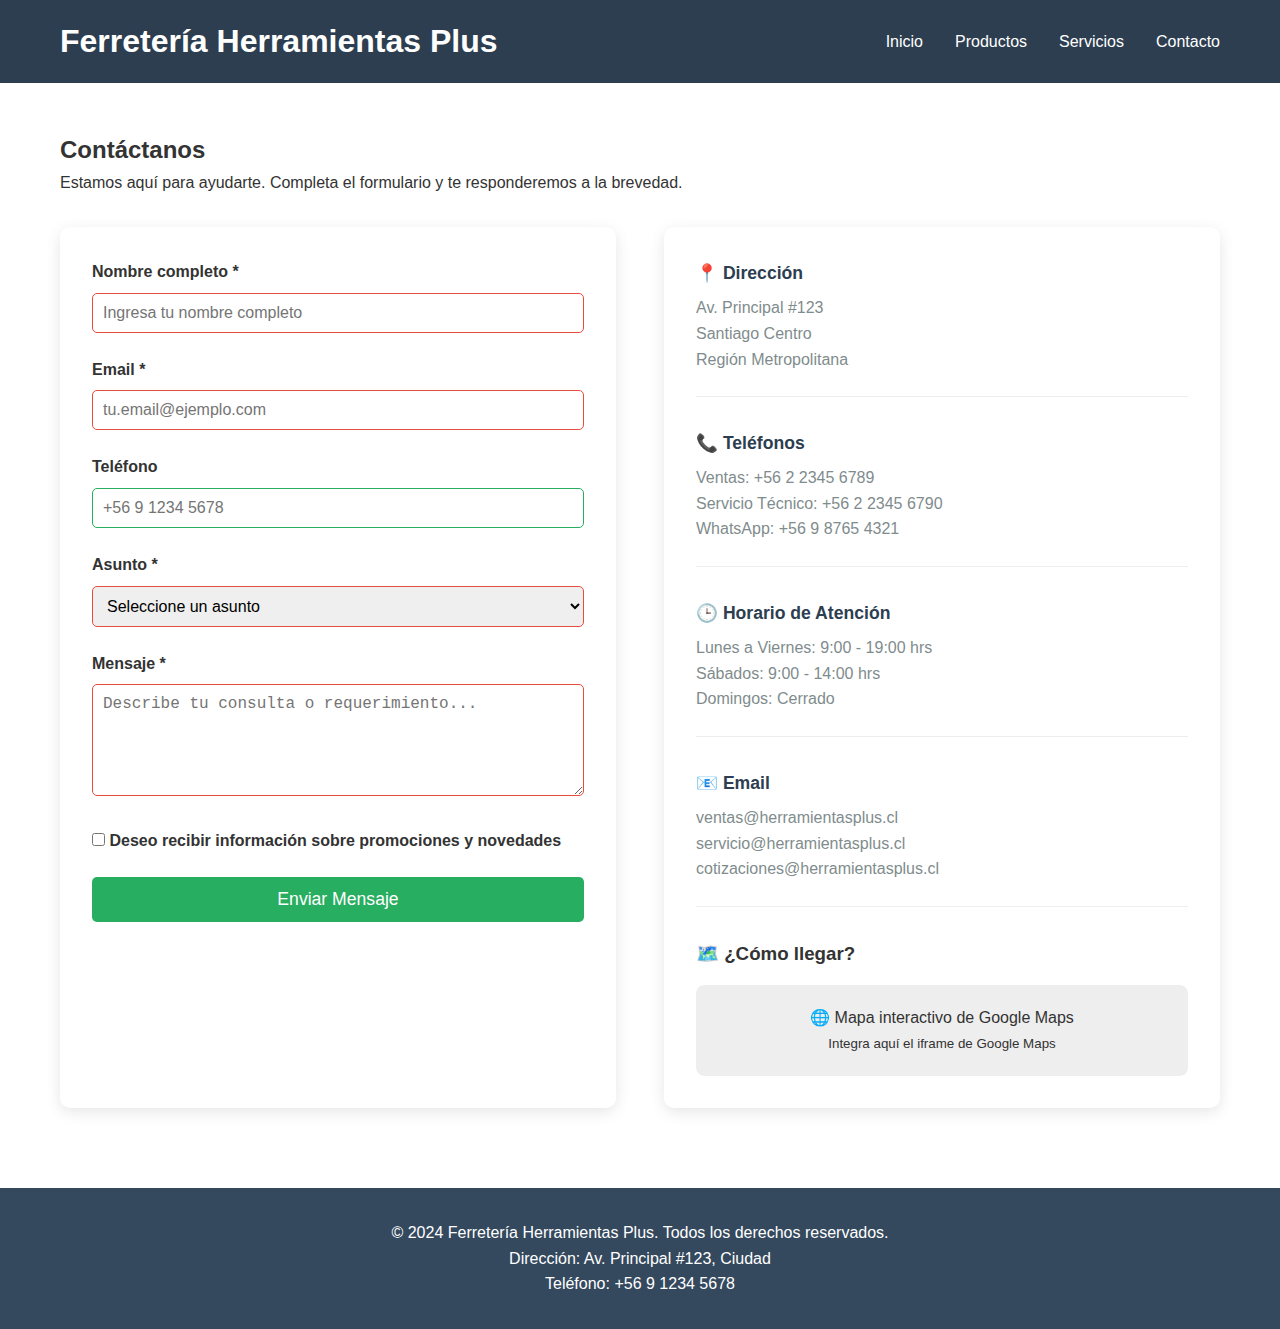
<file: contacto.html>
<!DOCTYPE html>
<html lang="es">
<head>
    <meta charset="UTF-8">
    <meta name="viewport" content="width=device-width, initial-scale=1.0">
    <title>Contacto - Ferretería Herramientas Plus</title>
    <link rel="stylesheet" href="css/styles.css">
</head>
<body>
    <header>
        <div class="container">
            <h1>Ferretería Herramientas Plus</h1>
            <nav>
                <ul>
                    <li><a href="index.html">Inicio</a></li>
                    <li><a href="productos.html">Productos</a></li>
                    <li><a href="servicios.html">Servicios</a></li>
                    <li><a href="contacto.html">Contacto</a></li>
                </ul>
            </nav>
        </div>
    </header>

    <main>
        <section class="contacto">
            <div class="container">
                <h2>Contáctanos</h2>
                <p>Estamos aquí para ayudarte. Completa el formulario y te responderemos a la brevedad.</p>
                
                <div class="contacto-grid">
                    <div class="formulario-contacto">
                        <form id="formulario-contacto">
                            <div class="form-group">
                                <label for="nombre">Nombre completo *</label>
                                <input type="text" id="nombre" name="nombre" required autocomplete="name" placeholder="Ingresa tu nombre completo">
                                <small class="error-message"></small>
                            </div>

                            <div class="form-group">
                                <label for="email">Email *</label>
                                <input type="email" id="email" name="email" required autocomplete="email" placeholder="tu.email@ejemplo.com">
                                <small class="error-message"></small>
                            </div>

                            <div class="form-group">
                                <label for="telefono">Teléfono</label>
                                <input type="tel" id="telefono" name="telefono" autocomplete="tel" placeholder="+56 9 1234 5678">
                                <small class="error-message"></small>
                            </div>

                            <div class="form-group">
                                <label for="asunto">Asunto *</label>
                                <select id="asunto" name="asunto" required>
                                    <option value="">Seleccione un asunto</option>
                                    <option value="consulta">Consulta general</option>
                                    <option value="cotizacion">Cotización de productos</option>
                                    <option value="servicio">Servicios profesionales</option>
                                    <option value="reclamo">Reclamo o sugerencia</option>
                                    <option value="postventa">Servicio post venta</option>
                                </select>
                                <small class="error-message"></small>
                            </div>

                            <div class="form-group">
                                <label for="mensaje">Mensaje *</label>
                                <textarea id="mensaje" name="mensaje" rows="5" required placeholder="Describe tu consulta o requerimiento..."></textarea>
                                <small class="error-message"></small>
                            </div>

                            <div class="form-group">
                                <label class="checkbox-label">
                                    <input type="checkbox" id="newsletter" name="newsletter">
                                    <span>Deseo recibir información sobre promociones y novedades</span>
                                </label>
                            </div>

                            <button type="submit" class="btn-enviar">Enviar Mensaje</button>
                        </form>
                    </div>

                    <div class="informacion-contacto">
                        <div class="info-item">
                            <h3>📍 Dirección</h3>
                            <p>Av. Principal #123<br>Santiago Centro<br>Región Metropolitana</p>
                        </div>

                        <div class="info-item">
                            <h3>📞 Teléfonos</h3>
                            <p>Ventas: +56 2 2345 6789<br>Servicio Técnico: +56 2 2345 6790<br>WhatsApp: +56 9 8765 4321</p>
                        </div>

                        <div class="info-item">
                            <h3>🕒 Horario de Atención</h3>
                            <p>Lunes a Viernes: 9:00 - 19:00 hrs<br>Sábados: 9:00 - 14:00 hrs<br>Domingos: Cerrado</p>
                        </div>

                        <div class="info-item">
                            <h3>📧 Email</h3>
                            <p>ventas@herramientasplus.cl<br>servicio@herramientasplus.cl<br>cotizaciones@herramientasplus.cl</p>
                        </div>

                        <div class="mapa">
                            <h3>🗺️ ¿Cómo llegar?</h3>
                            <div class="mapa-embed">
                                <!-- Aquí puedes integrar Google Maps -->
                                <div style="background:#eee; padding:20px; border-radius:8px; text-align:center;">
                                    <p>🌐 Mapa interactivo de Google Maps</p>
                                    <small>Integra aquí el iframe de Google Maps</small>
                                </div>
                            </div>
                        </div>
                    </div>
                </div>
            </div>
        </section>
    </main>

    <footer>
        <div class="container">
            <p>&copy; 2024 Ferretería Herramientas Plus. Todos los derechos reservados.</p>
            <p>Dirección: Av. Principal #123, Ciudad</p>
            <p>Teléfono: +56 9 1234 5678</p>
        </div>
    </footer>

    <script src="js/validacion.js"></script>
</body>
</html>
</file>
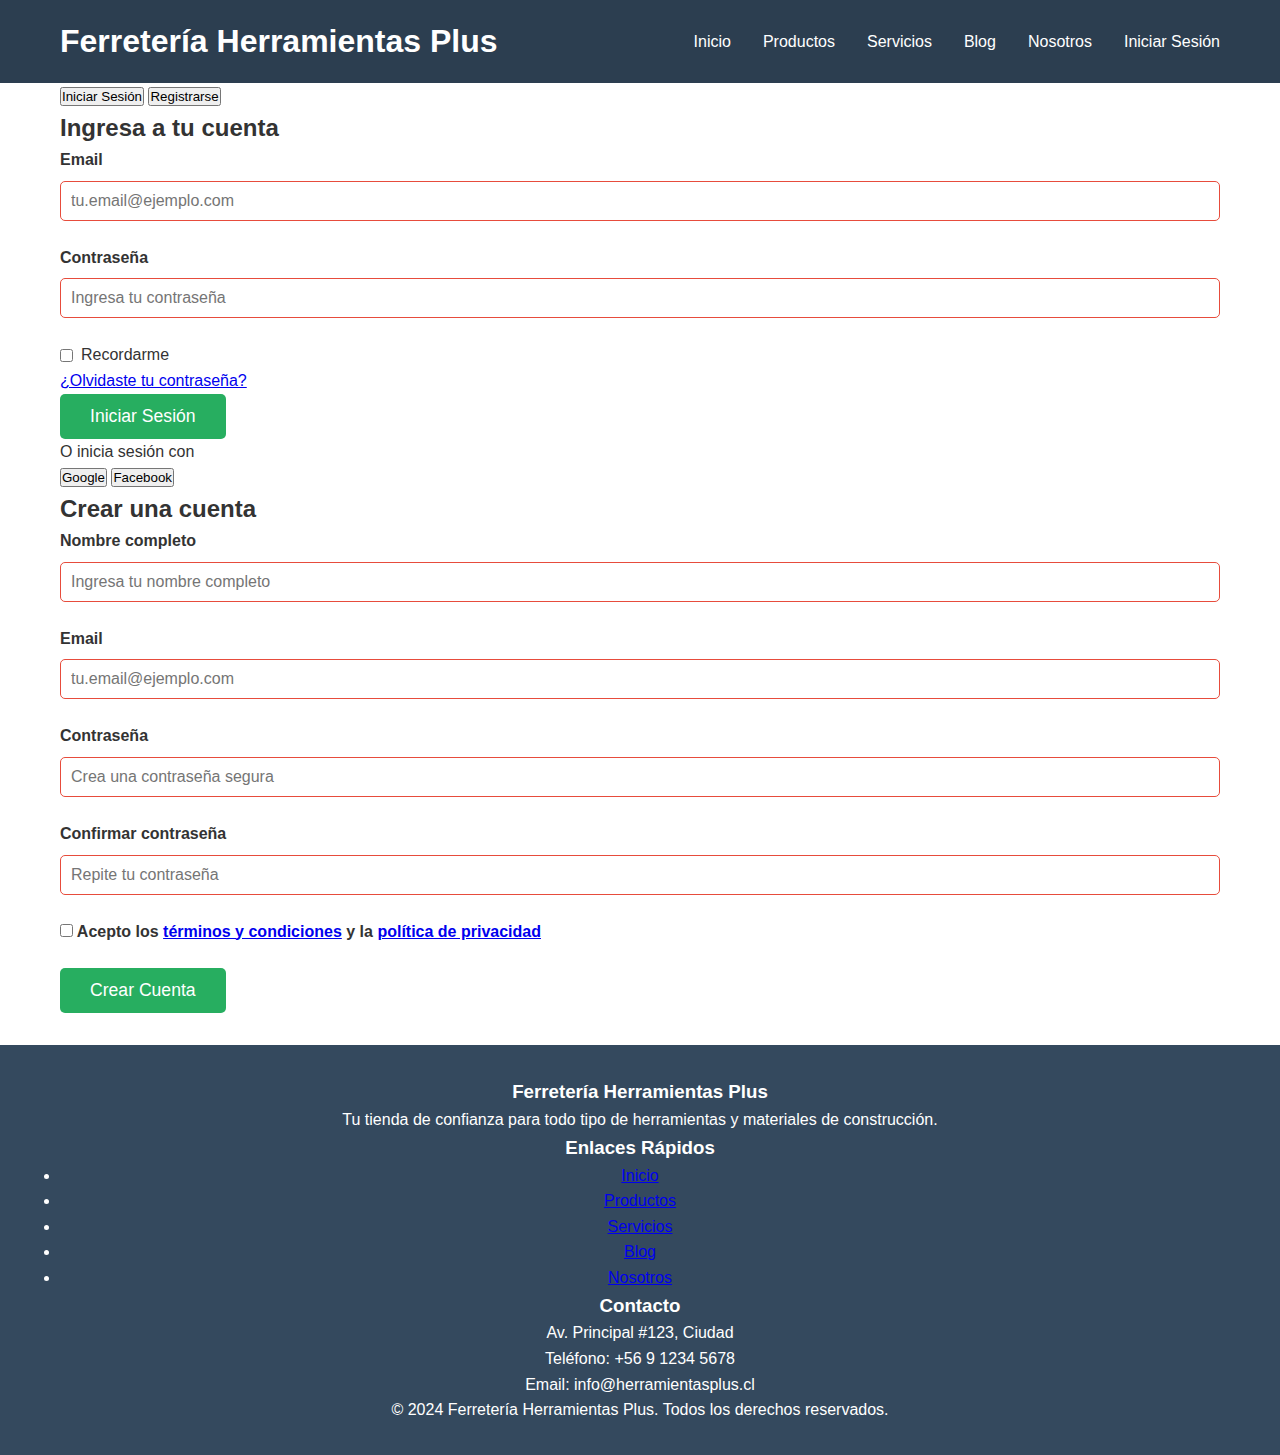
<file: login.html>
<!DOCTYPE html>
<html lang="es">
<head>
    <meta charset="UTF-8">
    <meta name="viewport" content="width=device-width, initial-scale=1.0">
    <title>Iniciar Sesión - Ferretería Herramientas Plus</title>
    <link rel="stylesheet" href="css/styles.css">
</head>
<body>
    <header>
        <div class="container">
            <h1>Ferretería Herramientas Plus</h1>
            <nav>
                <ul>
                    <li><a href="index.html">Inicio</a></li>
                    <li><a href="productos.html">Productos</a></li>
                    <li><a href="servicios.html">Servicios</a></li>
                    <li><a href="blog.html">Blog</a></li>
                    <li><a href="nosotros.html">Nosotros</a></li>
                    <li><a href="login.html" class="btn-login">Iniciar Sesión</a></li>
                </ul>
            </nav>
        </div>
    </header>

    <main>
        <section class="auth-container">
            <div class="container">
                <div class="auth-tabs">
                    <button class="tab-btn active" data-tab="login">Iniciar Sesión</button>
                    <button class="tab-btn" data-tab="register">Registrarse</button>
                </div>

                <div class="auth-form" id="login-form">
                    <h2>Ingresa a tu cuenta</h2>
                    <form id="loginForm">
                        <div class="form-group">
                            <label for="login-email">Email</label>
                            <input type="email" id="login-email" name="email" required autocomplete="email" placeholder="tu.email@ejemplo.com">
                            <small class="error-message"></small>
                        </div>

                        <div class="form-group">
                            <label for="login-password">Contraseña</label>
                            <input type="password" id="login-password" name="password" required autocomplete="current-password" placeholder="Ingresa tu contraseña">
                            <small class="error-message"></small>
                        </div>

                        <div class="form-options">
                            <label class="checkbox-label">
                                <input type="checkbox" id="remember" name="remember">
                                <span>Recordarme</span>
                            </label>
                            <a href="#" class="forgot-password">¿Olvidaste tu contraseña?</a>
                        </div>

                        <button type="submit" class="btn-auth">Iniciar Sesión</button>
                    </form>

                    <div class="auth-divider">
                        <span>O inicia sesión con</span>
                    </div>

                    <div class="social-auth">
                        <button class="btn-social google">Google</button>
                        <button class="btn-social facebook">Facebook</button>
                    </div>
                </div>

                <div class="auth-form hidden" id="register-form">
                    <h2>Crear una cuenta</h2>
                    <form id="registerForm">
                        <div class="form-group">
                            <label for="register-name">Nombre completo</label>
                            <input type="text" id="register-name" name="name" required autocomplete="name" placeholder="Ingresa tu nombre completo">
                            <small class="error-message"></small>
                        </div>

                        <div class="form-group">
                            <label for="register-email">Email</label>
                            <input type="email" id="register-email" name="email" required autocomplete="email" placeholder="tu.email@ejemplo.com">
                            <small class="error-message"></small>
                        </div>

                        <div class="form-group">
                            <label for="register-password">Contraseña</label>
                            <input type="password" id="register-password" name="password" required autocomplete="new-password" placeholder="Crea una contraseña segura">
                            <small class="error-message"></small>
                        </div>

                        <div class="form-group">
                            <label for="register-confirm">Confirmar contraseña</label>
                            <input type="password" id="register-confirm" name="confirm" required autocomplete="new-password" placeholder="Repite tu contraseña">
                            <small class="error-message"></small>
                        </div>

                        <div class="form-group">
                            <label class="checkbox-label">
                                <input type="checkbox" id="terms" name="terms" required>
                                <span>Acepto los <a href="#">términos y condiciones</a> y la <a href="#">política de privacidad</a></span>
                            </label>
                        </div>

                        <button type="submit" class="btn-auth">Crear Cuenta</button>
                    </form>
                </div>
            </div>
        </section>
    </main>

    <footer>
        <div class="container">
            <div class="footer-grid">
                <div class="footer-info">
                    <h3>Ferretería Herramientas Plus</h3>
                    <p>Tu tienda de confianza para todo tipo de herramientas y materiales de construcción.</p>
                </div>
                <div class="footer-links">
                    <h3>Enlaces Rápidos</h3>
                    <ul>
                        <li><a href="index.html">Inicio</a></li>
                        <li><a href="productos.html">Productos</a></li>
                        <li><a href="servicios.html">Servicios</a></li>
                        <li><a href="blog.html">Blog</a></li>
                        <li><a href="nosotros.html">Nosotros</a></li>
                    </ul>
                </div>
                <div class="footer-contact">
                    <h3>Contacto</h3>
                    <p>Av. Principal #123, Ciudad</p>
                    <p>Teléfono: +56 9 1234 5678</p>
                    <p>Email: info@herramientasplus.cl</p>
                </div>
            </div>
            <div class="footer-bottom">
                <p>&copy; 2024 Ferretería Herramientas Plus. Todos los derechos reservados.</p>
            </div>
        </div>
    </footer>

    <script src="js/auth.js"></script>
</body>
</html>
</file>
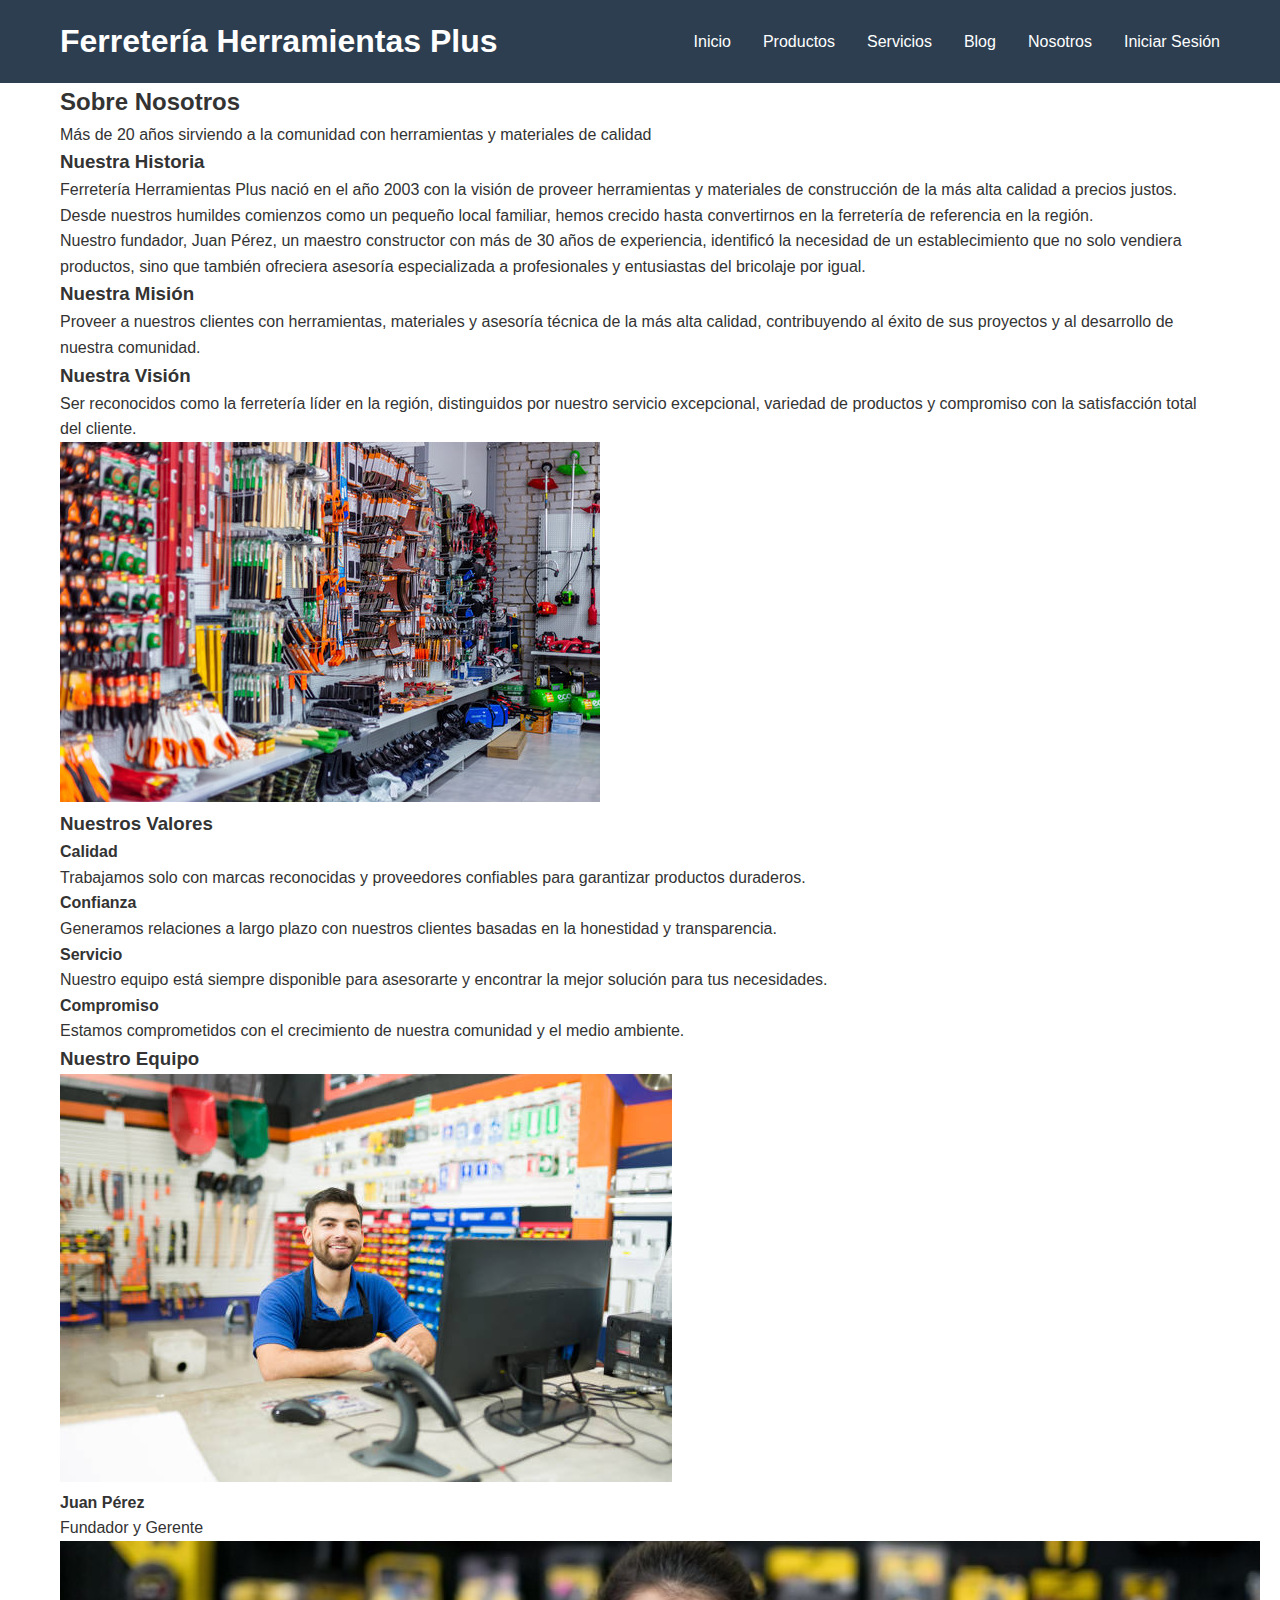
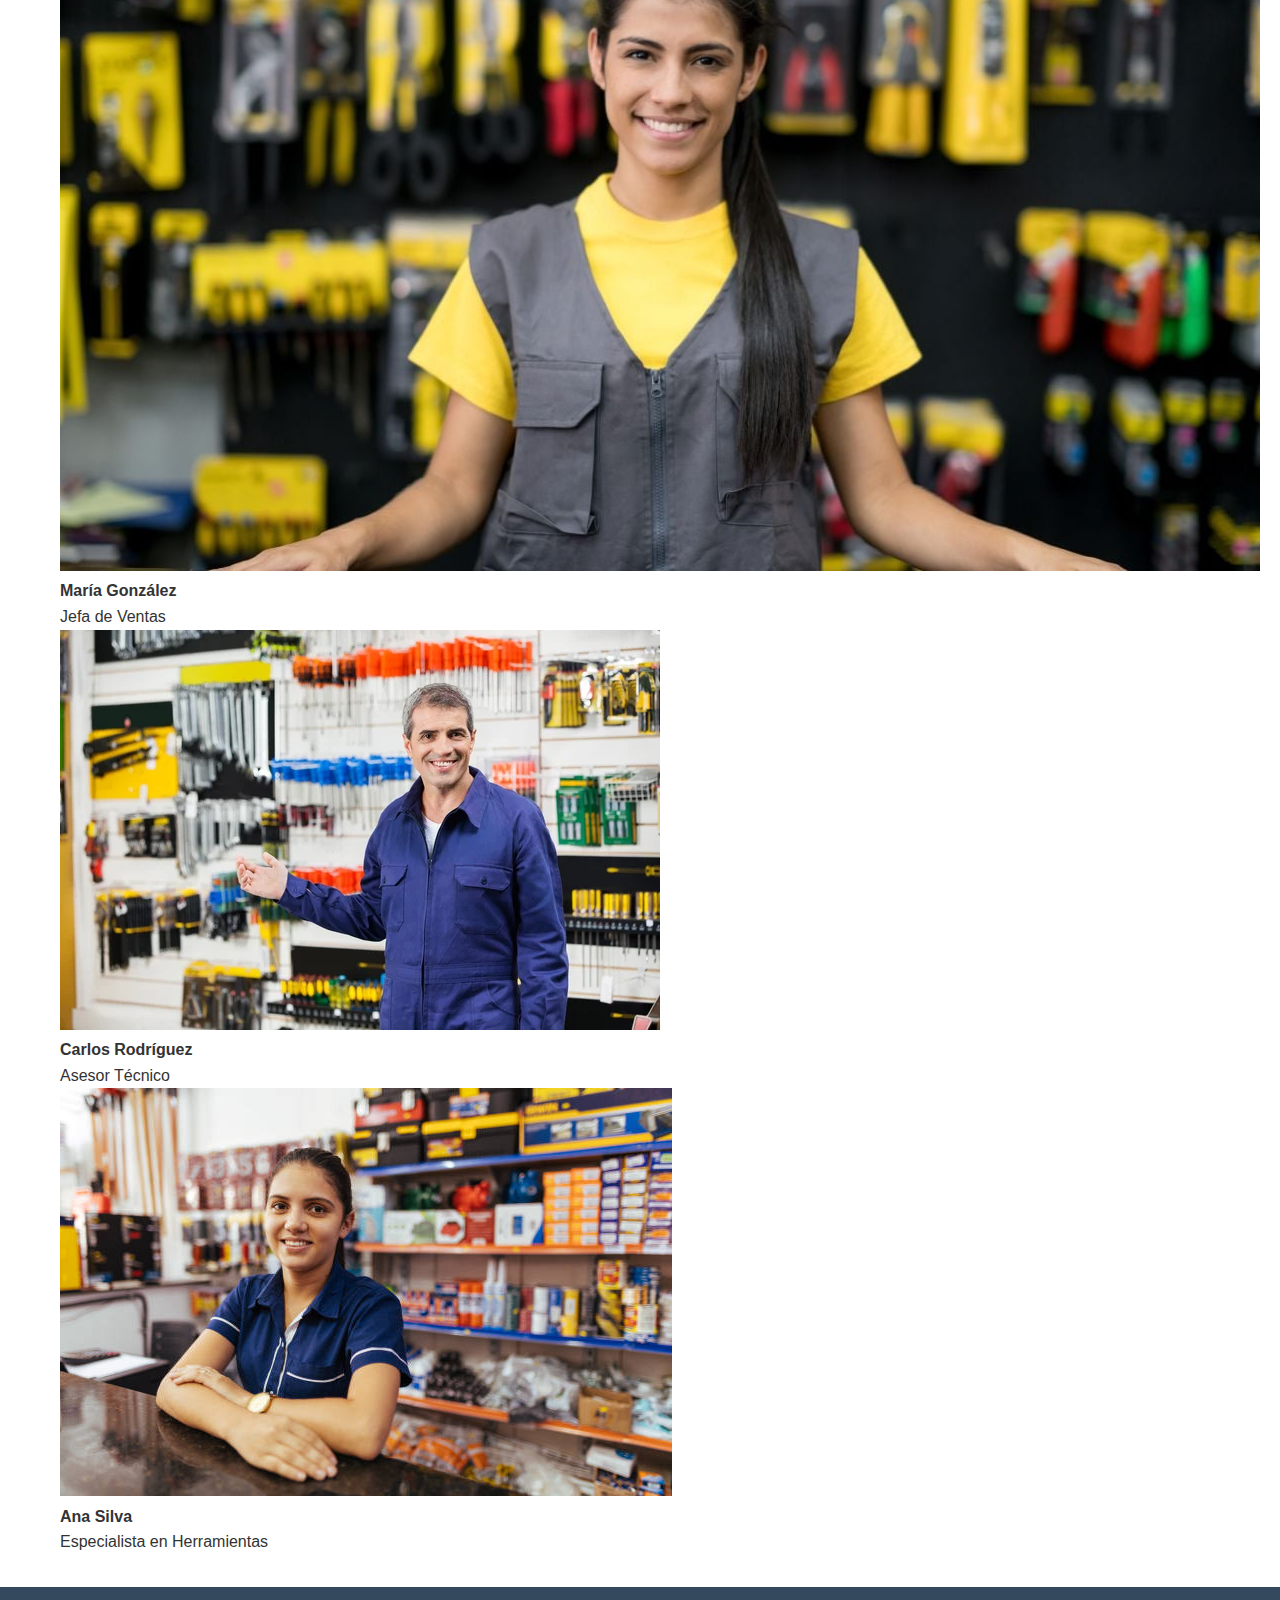
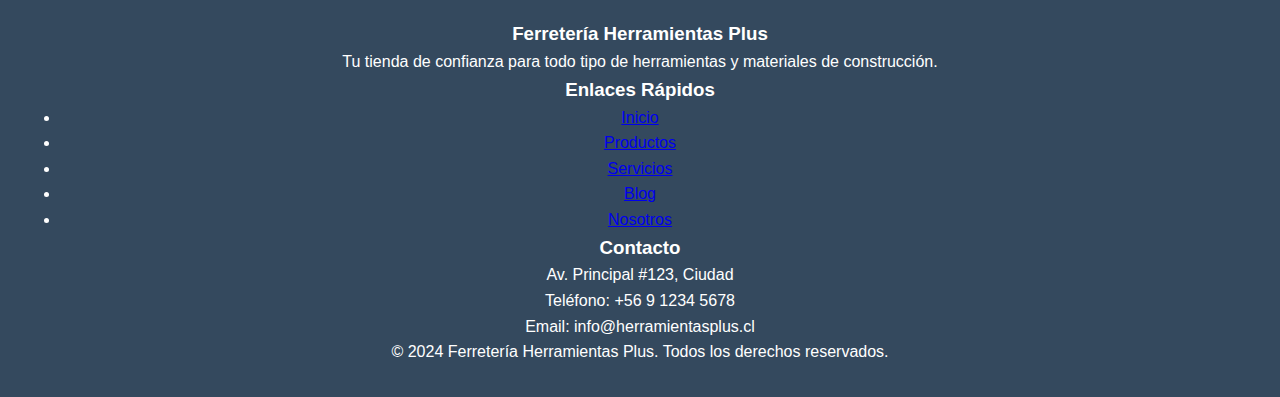
<file: nosotros.html>
<!DOCTYPE html>
<html lang="es">
<head>
    <meta charset="UTF-8">
    <meta name="viewport" content="width=device-width, initial-scale=1.0">
    <title>Nosotros - Ferretería Herramientas Plus</title>
    <link rel="stylesheet" href="css/styles.css">
</head>
<body>
    <header>
        <div class="container">
            <h1>Ferretería Herramientas Plus</h1>
            <nav>
                <ul>
                    <li><a href="index.html">Inicio</a></li>
                    <li><a href="productos.html">Productos</a></li>
                    <li><a href="servicios.html">Servicios</a></li>
                    <li><a href="blog.html">Blog</a></li>
                    <li><a href="nosotros.html">Nosotros</a></li>
                    <li><a href="login.html" class="btn-login">Iniciar Sesión</a></li>
                </ul>
            </nav>
        </div>
    </header>

    <main>
        <section class="about-hero">
            <div class="container">
                <h2>Sobre Nosotros</h2>
                <p>Más de 20 años sirviendo a la comunidad con herramientas y materiales de calidad</p>
            </div>
        </section>

        <section class="about-content">
            <div class="container">
                <div class="about-grid">
                    <div class="about-text">
                        <h3>Nuestra Historia</h3>
                        <p>Ferretería Herramientas Plus nació en el año 2003 con la visión de proveer herramientas y materiales de construcción de la más alta calidad a precios justos. Desde nuestros humildes comienzos como un pequeño local familiar, hemos crecido hasta convertirnos en la ferretería de referencia en la región.</p>
                        
                        <p>Nuestro fundador, Juan Pérez, un maestro constructor con más de 30 años de experiencia, identificó la necesidad de un establecimiento que no solo vendiera productos, sino que también ofreciera asesoría especializada a profesionales y entusiastas del bricolaje por igual.</p>
                        
                        <h3>Nuestra Misión</h3>
                        <p>Proveer a nuestros clientes con herramientas, materiales y asesoría técnica de la más alta calidad, contribuyendo al éxito de sus proyectos y al desarrollo de nuestra comunidad.</p>
                        
                        <h3>Nuestra Visión</h3>
                        <p>Ser reconocidos como la ferretería líder en la región, distinguidos por nuestro servicio excepcional, variedad de productos y compromiso con la satisfacción total del cliente.</p>
                    </div>
                    
                    <div class="about-image">
                        <img src="images/nosotros/nuestra-tienda.jpg" alt="Nuestra tienda">
                    </div>
                </div>

                <div class="values-section">
                    <h3>Nuestros Valores</h3>
                    <div class="values-grid">
                        <div class="value-item">
                            <h4>Calidad</h4>
                            <p>Trabajamos solo con marcas reconocidas y proveedores confiables para garantizar productos duraderos.</p>
                        </div>
                        <div class="value-item">
                            <h4>Confianza</h4>
                            <p>Generamos relaciones a largo plazo con nuestros clientes basadas en la honestidad y transparencia.</p>
                        </div>
                        <div class="value-item">
                            <h4>Servicio</h4>
                            <p>Nuestro equipo está siempre disponible para asesorarte y encontrar la mejor solución para tus necesidades.</p>
                        </div>
                        <div class="value-item">
                            <h4>Compromiso</h4>
                            <p>Estamos comprometidos con el crecimiento de nuestra comunidad y el medio ambiente.</p>
                        </div>
                    </div>
                </div>

                <div class="team-section">
                    <h3>Nuestro Equipo</h3>
                    <div class="team-grid">
                        <div class="team-member">
                            <img src="images/nosotros/ferreteria-vendedor.jpeg" alt="Juan Pérez">
                            <h4>Juan Pérez</h4>
                            <p>Fundador y Gerente</p>
                        </div>
                        <div class="team-member">
                            <img src="images/nosotros/mujer-vendedora.jpg" alt="María González">
                            <h4>María González</h4>
                            <p>Jefa de Ventas</p>
                        </div>
                        <div class="team-member">
                            <img src="images/nosotros/vendedor2.jpg" alt="Carlos Rodríguez">
                            <h4>Carlos Rodríguez</h4>
                            <p>Asesor Técnico</p>
                        </div>
                        <div class="team-member">
                            <img src="images/nosotros/mujer2.jpg" alt="Ana Silva">
                            <h4>Ana Silva</h4>
                            <p>Especialista en Herramientas</p>
                        </div>
                    </div>
                </div>
            </div>
        </section>
    </main>

    <footer>
        <div class="container">
            <div class="footer-grid">
                <div class="footer-info">
                    <h3>Ferretería Herramientas Plus</h3>
                    <p>Tu tienda de confianza para todo tipo de herramientas y materiales de construcción.</p>
                </div>
                <div class="footer-links">
                    <h3>Enlaces Rápidos</h3>
                    <ul>
                        <li><a href="index.html">Inicio</a></li>
                        <li><a href="productos.html">Productos</a></li>
                        <li><a href="servicios.html">Servicios</a></li>
                        <li><a href="blog.html">Blog</a></li>
                        <li><a href="nosotros.html">Nosotros</a></li>
                    </ul>
                </div>
                <div class="footer-contact">
                    <h3>Contacto</h3>
                    <p>Av. Principal #123, Ciudad</p>
                    <p>Teléfono: +56 9 1234 5678</p>
                    <p>Email: info@herramientasplus.cl</p>
                </div>
            </div>
            <div class="footer-bottom">
                <p>&copy; 2024 Ferretería Herramientas Plus. Todos los derechos reservados.</p>
            </div>
        </div>
    </footer>
</body>
</html>
</file>
<file: css/styles.css>
/* Reset y estilos generales */
* {
    margin: 0;
    padding: 0;
    box-sizing: border-box;
}

body {
    font-family: 'Arial', sans-serif;
    line-height: 1.6;
    color: #333;
}

.container {
    max-width: 1200px;
    margin: 0 auto;
    padding: 0 20px;
}

/* Header */
header {
    background-color: #2c3e50;
    color: white;
    padding: 1rem 0;
}

header .container {
    display: flex;
    justify-content: space-between;
    align-items: center;
}

nav ul {
    display: flex;
    list-style: none;
    gap: 2rem;
}

nav a {
    color: white;
    text-decoration: none;
    transition: color 0.3s;
}

nav a:hover {
    color: #3498db;
}

/* Hero Section */
.hero {
    background: linear-gradient(rgba(0,0,0,0.5), rgba(0,0,0,0.5)), url('../images/hero-ferreteria.jpg');
    background-size: cover;
    background-position: center;
    color: white;
    text-align: center;
    padding: 4rem 0;
}

.hero h2 {
    font-size: 2.5rem;
    margin-bottom: 1rem;
}

.hero button {
    background-color: #e74c3c;
    color: white;
    padding: 12px 30px;
    border: none;
    border-radius: 5px;
    cursor: pointer;
    font-size: 1.1rem;
    transition: background-color 0.3s;
}

.hero button:hover {
    background-color: #c0392b;
}

/* Categorías */
.categorias {
    padding: 3rem 0;
}

.categoria-grid {
    display: grid;
    grid-template-columns: repeat(auto-fit, minmax(250px, 1fr));
    gap: 2rem;
    margin-top: 2rem;
}

.categoria {
    background: white;
    padding: 1.5rem;
    border-radius: 8px;
    box-shadow: 0 2px 10px rgba(0,0,0,0.1);
    text-align: center;
}

.categoria img {
    width: 100%;
    height: 200px;
    object-fit: cover;
    border-radius: 5px;
    margin-bottom: 1rem;
}

/* Formulario de contacto */
.contacto {
    padding: 3rem 0;
}

.form-group {
    margin-bottom: 1.5rem;
}

.form-group label {
    display: block;
    margin-bottom: 0.5rem;
    font-weight: bold;
}

.form-group input,
.form-group select,
.form-group textarea {
    width: 100%;
    padding: 10px;
    border: 1px solid #ddd;
    border-radius: 5px;
    font-size: 1rem;
}

.form-group input:focus,
.form-group select:focus,
.form-group textarea:focus {
    outline: none;
    border-color: #3498db;
}

button[type="submit"] {
    background-color: #27ae60;
    color: white;
    padding: 12px 30px;
    border: none;
    border-radius: 5px;
    cursor: pointer;
    font-size: 1.1rem;
}

button[type="submit"]:hover {
    background-color: #229954;
}

/* Footer */
footer {
    background-color: #34495e;
    color: white;
    text-align: center;
    padding: 2rem 0;
    margin-top: 2rem;
}

/* Responsive */
@media (max-width: 768px) {
    header .container {
        flex-direction: column;
        gap: 1rem;
    }

    nav ul {
        gap: 1rem;
    }

    .hero h2 {
        font-size: 2rem;
    }
}

/* Estilos para página de productos */
.productos {
    padding: 3rem 0;
}

.filtros {
    display: flex;
    justify-content: center;
    gap: 1rem;
    margin-bottom: 2rem;
    flex-wrap: wrap;
}

.filtro-btn {
    padding: 10px 20px;
    border: 2px solid #3498db;
    background: white;
    color: #3498db;
    border-radius: 25px;
    cursor: pointer;
    transition: all 0.3s;
}

.filtro-btn.active,
.filtro-btn:hover {
    background: #3498db;
    color: white;
}

.productos-grid {
    display: grid;
    grid-template-columns: repeat(auto-fit, minmax(280px, 1fr));
    gap: 2rem;
}

.producto {
    background: white;
    padding: 1.5rem;
    border-radius: 10px;
    box-shadow: 0 4px 15px rgba(0,0,0,0.1);
    text-align: center;
    transition: transform 0.3s;
}

.producto:hover {
    transform: translateY(-5px);
}

.producto img {
    width: 100%;
    height: 200px;
    object-fit: cover;
    border-radius: 8px;
    margin-bottom: 1rem;
}

.producto h3 {
    color: #2c3e50;
    margin-bottom: 0.5rem;
}

.descripcion {
    color: #7f8c8d;
    margin-bottom: 1rem;
    font-size: 0.9rem;
}

.precio {
    font-size: 1.2rem;
    font-weight: bold;
    color: #27ae60;
    margin-bottom: 1rem;
}

.btn-comprar {
    background: #e74c3c;
    color: white;
    padding: 10px 20px;
    border: none;
    border-radius: 5px;
    cursor: pointer;
    width: 100%;
    transition: background 0.3s;
}

.btn-comprar:hover {
    background: #c0392b;
}

/* Estilos para página de servicios */
.servicios {
    padding: 3rem 0;
}

.servicio {
    background: white;
    margin-bottom: 3rem;
    border-radius: 10px;
    overflow: hidden;
    box-shadow: 0 4px 15px rgba(0,0,0,0.1);
}

.servicio-content {
    display: grid;
    grid-template-columns: 1fr 1fr;
    gap: 2rem;
}

.servicio-text {
    padding: 2rem;
}

.servicio-imagen {
    position: relative;
}

.servicio-imagen img {
    width: 100%;
    height: 100%;
    object-fit: cover;
}

.servicio h3 {
    color: #2c3e50;
    margin-bottom: 1rem;
}

.servicio ul {
    margin: 1rem 0;
    padding-left: 1.5rem;
}

.servicio li {
    margin-bottom: 0.5rem;
}

.precio-servicio {
    font-weight: bold;
    color: #27ae60;
    margin: 1rem 0;
}

.btn-servicio {
    background: #3498db;
    color: white;
    padding: 12px 25px;
    border: none;
    border-radius: 5px;
    cursor: pointer;
    transition: background 0.3s;
}

.btn-servicio:hover {
    background: #2980b9;
}

/* Responsive */
@media (max-width: 768px) {
    .servicio-content {
        grid-template-columns: 1fr;
    }
    
    .servicio-imagen {
        order: -1;
        height: 250px;
    }
    
    .filtros {
        justify-content: flex-start;
    }
    
    .productos-grid {
        grid-template-columns: 1fr;
    }
}

/* Estilos para página de contacto */
.contacto {
    padding: 3rem 0;
}

.contacto-grid {
    display: grid;
    grid-template-columns: 1fr 1fr;
    gap: 3rem;
    margin-top: 2rem;
}

.formulario-contacto {
    background: white;
    padding: 2rem;
    border-radius: 10px;
    box-shadow: 0 4px 15px rgba(0,0,0,0.1);
}

.informacion-contacto {
    background: white;
    padding: 2rem;
    border-radius: 10px;
    box-shadow: 0 4px 15px rgba(0,0,0,0.1);
}

.info-item {
    margin-bottom: 2rem;
    padding-bottom: 1.5rem;
    border-bottom: 1px solid #eee;
}

.info-item:last-child {
    border-bottom: none;
    margin-bottom: 0;
}

.info-item h3 {
    color: #2c3e50;
    margin-bottom: 0.5rem;
    font-size: 1.1rem;
}

.info-item p {
    color: #7f8c8d;
    line-height: 1.6;
}

.mapa {
    margin-top: 2rem;
}

.mapa-embed {
    margin-top: 1rem;
    border-radius: 8px;
    overflow: hidden;
}

.checkbox-label {
    display: flex;
    align-items: center;
    gap: 0.5rem;
    cursor: pointer;
}

.checkbox-label input[type="checkbox"] {
    width: auto;
    margin: 0;
}

.btn-enviar {
    background: #27ae60;
    color: white;
    padding: 15px 30px;
    border: none;
    border-radius: 5px;
    cursor: pointer;
    font-size: 1.1rem;
    width: 100%;
    transition: background 0.3s;
}

.btn-enviar:hover {
    background: #229954;
}

.error-message {
    color: #e74c3c;
    font-size: 0.8rem;
    margin-top: 0.25rem;
    display: block;
}

/* Estilos para mensajes de validación */
input:invalid, select:invalid, textarea:invalid {
    border-color: #e74c3c;
}

input:valid, select:valid, textarea:valid {
    border-color: #27ae60;
}

/* Responsive */
@media (max-width: 968px) {
    .contacto-grid {
        grid-template-columns: 1fr;
        gap: 2rem;
    }
    
    .formulario-contacto,
    .informacion-contacto {
        padding: 1.5rem;
    }
}

@media (max-width: 480px) {
    .contacto {
        padding: 2rem 0;
    }
    
    .formulario-contacto,
    .informacion-contacto {
        padding: 1rem;
    }
    
    .btn-enviar {
        padding: 12px 20px;
    }
}
</file>
